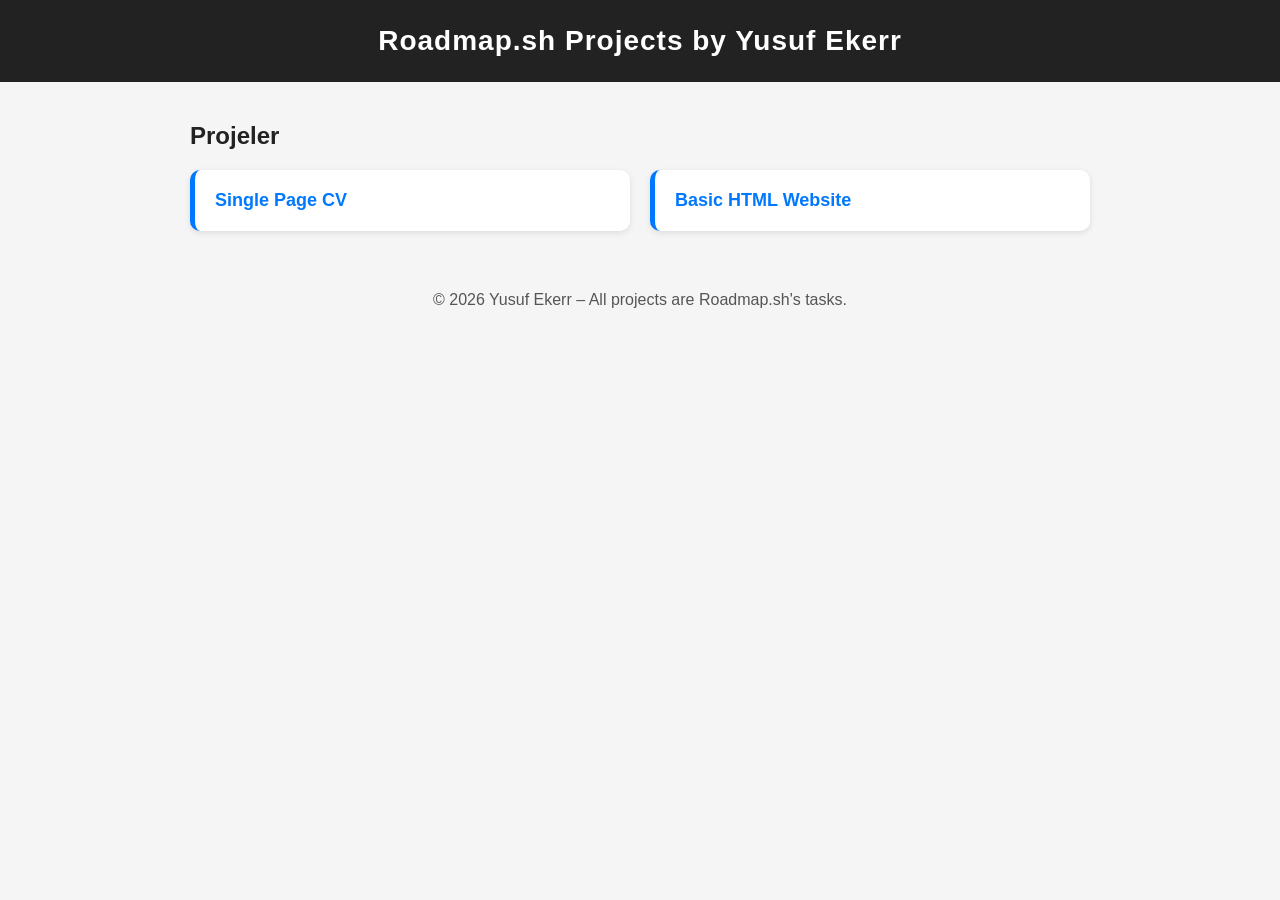
<file: index.html>
<!DOCTYPE html>
<html lang="tr">
<head>
    <meta charset="UTF-8">
    <meta name="viewport" content="width=device-width, initial-scale=1.0">
    <title>Yusuf Ekerr | Roadmap.sh Projects</title>
    <style>
        body {
            margin: 0;
            font-family: Arial, sans-serif;
            background: #f5f5f5;
            color: #222;
        }

        header {
            background: #222;
            color: #fff;
            padding: 25px 0;
            text-align: center;
        }

        h1 {
            margin: 0;
            font-size: 28px;
            letter-spacing: 1px;
        }

        .container {
            max-width: 900px;
            margin: 40px auto;
            padding: 0 20px;
        }

        .project-list {
            display: grid;
            grid-template-columns: repeat(auto-fit, minmax(250px, 1fr));
            gap: 20px;
        }

        .project {
            background: #fff;
            padding: 20px;
            border-radius: 10px;
            box-shadow: 0 2px 6px rgba(0,0,0,0.1);
            transition: 0.2s;
            border-left: 5px solid #0078ff;
        }

        .project:hover {
            transform: translateY(-4px);
            box-shadow: 0 4px 12px rgba(0,0,0,0.15);
        }

        .project a {
            text-decoration: none;
            color: #0078ff;
            font-weight: bold;
            font-size: 18px;
        }

        footer {
            text-align: center;
            padding: 20px;
            margin-top: 40px;
            color: #555;
        }
    </style>
</head>
<body>

<header>
    <h1>Roadmap.sh Projects by Yusuf Ekerr</h1>
</header>

<div class="container">
    <h2>Projeler</h2>

    <div class="project-list">

        <div class="project">
            <a href="singlepage_cv/">Single Page CV</a>
        </div>

        <div class="project">
            <a href="basic_HTMLwebsite/">Basic HTML Website</a>
        </div>
    </div>
</div>

<footer>
    © 2026 Yusuf Ekerr – All projects are Roadmap.sh's tasks.
</footer>

</body>
</html>
</file>
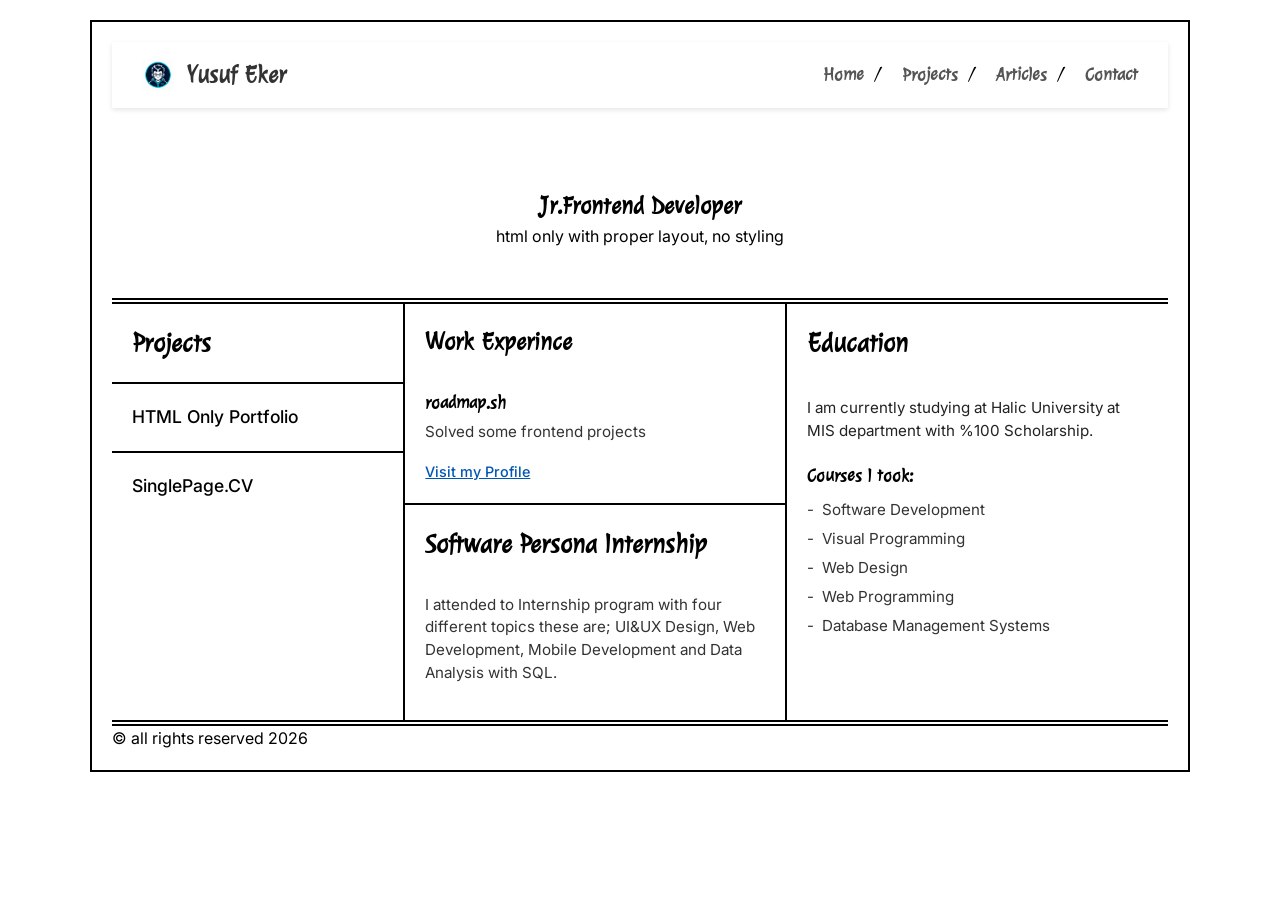
<file: basic_HTMLwebsite/index.html>
<!DOCTYPE html>
<html lang="en">
<head>
<meta charset="UTF-8">
<meta name="viewport" content="width=device-width, initial-scale=1.0">
<title>Yusuf Eker</title>
<link rel="stylesheet" href="style.css">
<link rel="icon" type="image/png" href="images/favicon.png">

<link rel="preconnect" href="https://fonts.googleapis.com">
<link rel="preconnect" href="https://fonts.gstatic.com" crossorigin>
<link href="https://fonts.googleapis.com/css2?family=Julee&family=Montserrat:ital,wght@0,100..900;1,100..900&display=swap" rel="stylesheet">
<link href="https://fonts.googleapis.com/css2?family=Architects+Daughter&family=Inter:wght@400;500;600;700&display=swap" rel="stylesheet">

</head>
<body>

<div class="container">

    <header>
        <nav class="navbar">
            <div class="nav-logo">
                <img src="images/favicon.png" alt="Yusuf Eker Logo" class="logo-img" />
                <span class="logo-text">Yusuf Eker</span>
            </div>

            <ul class="nav-menu">
                <li><a href="index.html">Home</a></li>
                <li><a href="projects.html">Projects</a></li>
                <li><a href="articles.html">Articles</a></li>
                <li><a href="contact.html">Contact</a></li>
            </ul>
        </nav>
    </header>

    <main>

        <section class="hero-section" id="home">
            <h1 class="hero-titke">Jr.Frontend Developer</h1>
            <p class="hero-subtitle">html only with proper layout, no styling</p>
        </section>

        <section class="main-portfolio-grid" id="projects">

            <div class="grid-column col-projects">
                <h2 class="column-title">Projects</h2>
                <div class="project-list">
                    <div class="project-item">HTML Only Portfolio</div>
                    <div class="project-item">SinglePage.CV</div>
                </div>
            </div>

            <div class="grid-column col-experience">
                <div class="experience-block top-block">
                    <h2 class="column title clean-title">Work Experince</h2>
                    <h3 class="block-subtitle">roadmap.sh</h3>
                    <p class="block-desc">Solved some frontend projects</p>
                    <a href="https://roadmap.sh/u/yusufeker" class="block-link">Visit my Profile</a>
                </div>
                <div class="experience-block">
                    <h2 class="column-title clean-title">Software Persona Internship</h2>
                    <p class="block-desc push-down">I attended to Internship program with four different topics these are;
                                                    UI&UX Design, Web Development, Mobile Development and Data Analysis with SQL.
                    </p>
                </div>
            </div>

            <div class="grid-column col-education">
                <h2 class="column-title clean-title spaced-title">Education</h2>
                <p class="education-text">I am currently studying at Halic University at MIS department with %100 Scholarship.</p>

                <h3 class="block-subtitle tight-subtitle">Courses I took:</h3>
                <ul class="courses-list">
                    <li>Software Development</li>
                    <li>Visual Programming</li>
                    <li>Web Design</li>
                    <li>Web Programming</li>
                    <li>Database Management Systems</li>
                </ul>
            </div>

        </section>
    </main>

    <footer id="contact">
        <p>&copy; all rights reserved 2026</p>
    </footer>

</div>

</body>
</html>
</file>
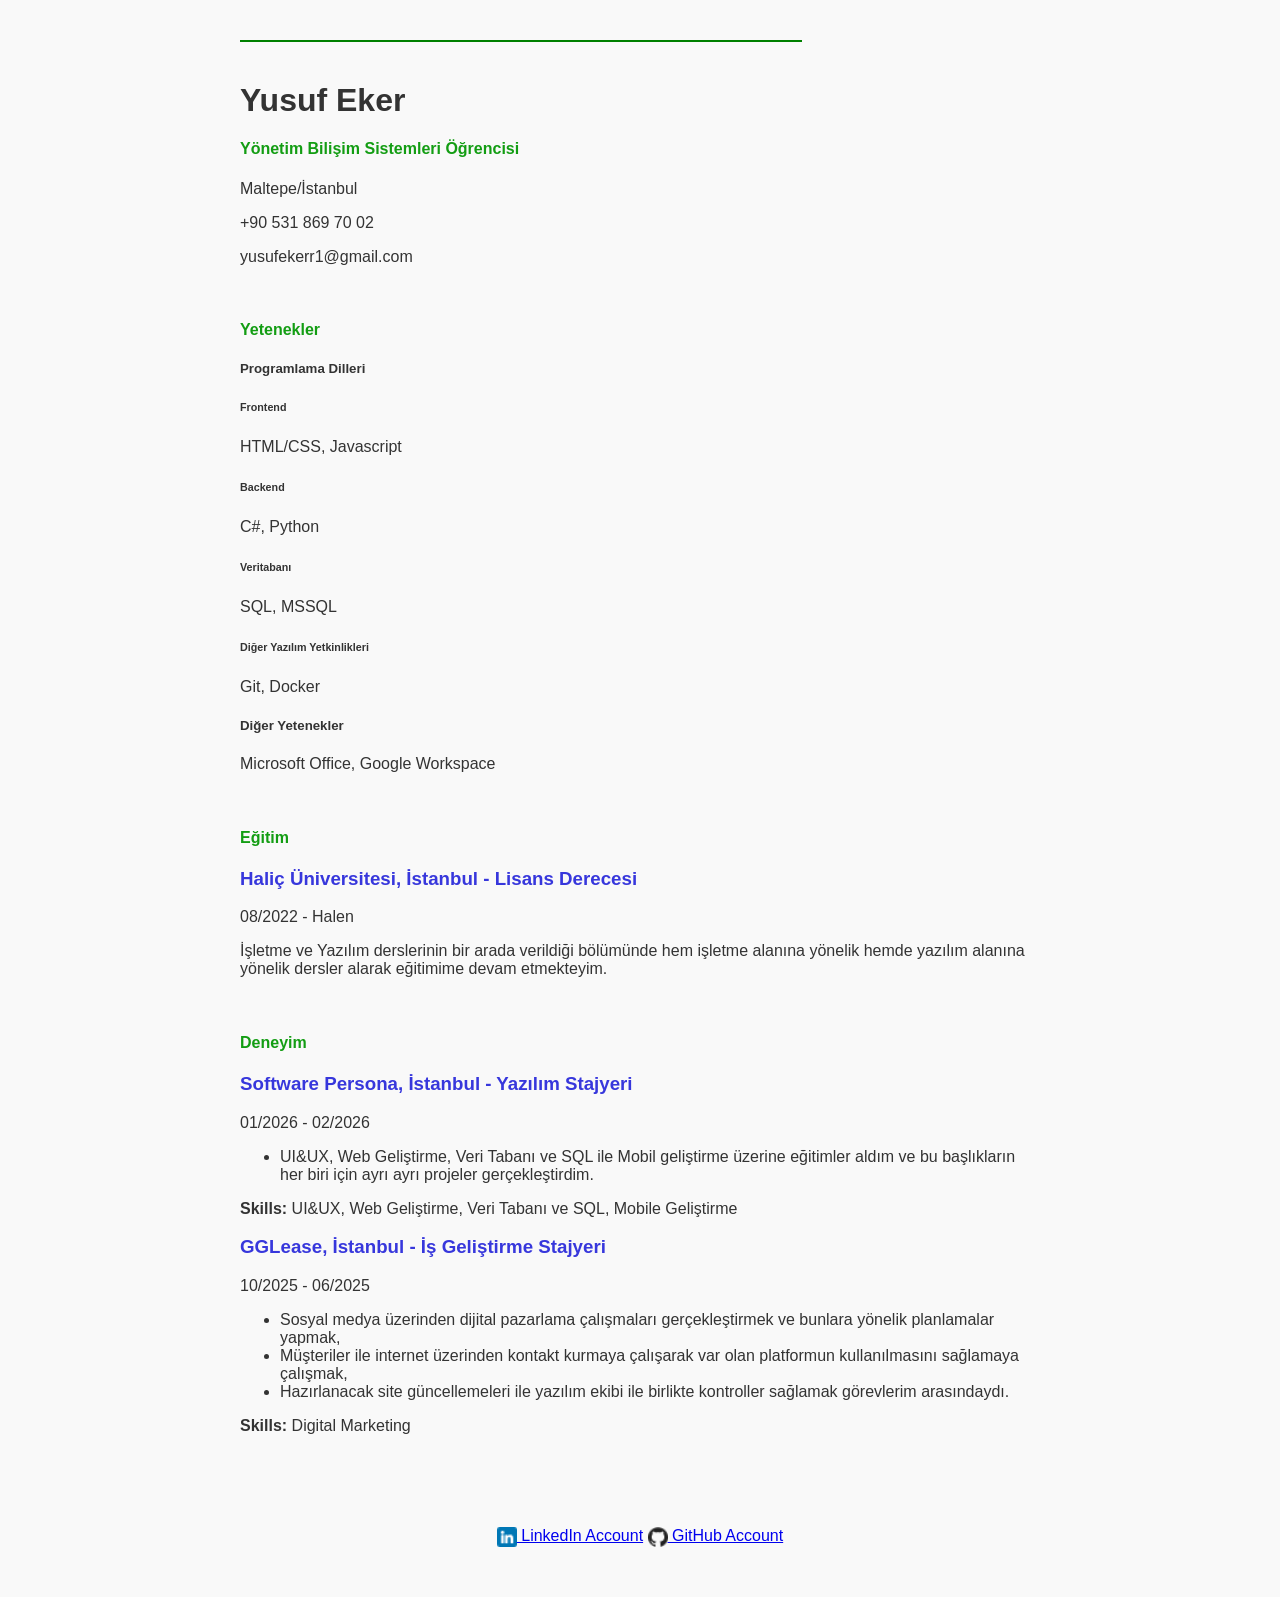
<file: singlepage_cv/index.html>
<!DOCTYPE html>
<html lang="tr">
<head>
<meta charset = "UTF-8">
<meta name="viewport" content="width=device-width, intial-scale=1.0">
<meta property="og:title" content="Yusuf Eker - Kişisel Web Sayfası">
<meta property="og:site_name" content="Yusuf Eker">
<link rel="stylesheet" href="styles.css">
<title>Yusuf Eker</title>
</head>
<body>
    <header>
    <hr>
    <h1>Yusuf Eker</h1>
    <h4>Yönetim Bilişim Sistemleri Öğrencisi</h4>
    <p>Maltepe/İstanbul</p>
    <p>+90 531 869 70 02</p>
    <p>yusufekerr1@gmail.com</p>
    </header>
    <br>
    <main>
        <section>
    <h4>Yetenekler</h4>
    <article>
        <h5>Programlama Dilleri</h5>
        <h6>Frontend</h6>
        <p>HTML/CSS, Javascript</p>
        <h6>Backend</h6>
        <p>C#, Python</p>
        <h6>Veritabanı</h6>
        <p>SQL, MSSQL</p>
        <h6>Diğer Yazılım Yetkinlikleri</h6>
        <p>Git, Docker</p>
        <h5>Diğer Yetenekler</h5>
        <p>Microsoft Office, Google Workspace</p>
    </article>
    </section>
    <br>
    <section>
        
    <h4>Eğitim</h4>
    <article>
    <h3>Haliç Üniversitesi, İstanbul - Lisans Derecesi</h3>
    <p>08/2022 - Halen</p>
    <p>İşletme ve Yazılım derslerinin bir arada verildiği bölümünde hem işletme alanına yönelik
        hemde yazılım alanına yönelik dersler alarak eğitimime devam etmekteyim. 
    </p>
</article>
    </section>
    <br>
    <section>
    <h4>Deneyim</h4>
    <article>
        <h3>Software Persona, İstanbul - Yazılım Stajyeri</h3>
        <p>01/2026 - 02/2026</p>
            <ul>
                <li>UI&UX, Web Geliştirme, Veri Tabanı ve SQL ile Mobil geliştirme üzerine eğitimler aldım ve bu başlıkların her biri için ayrı ayrı projeler gerçekleştirdim.</li>
            </ul>
            <p><strong>Skills:</strong> UI&UX, Web Geliştirme, Veri Tabanı ve SQL, Mobile Geliştirme</p>

        <h3>GGLease, İstanbul - İş Geliştirme Stajyeri</h3>
        <p>10/2025 - 06/2025</p>
            <ul>
                <li>Sosyal medya üzerinden dijital pazarlama çalışmaları gerçekleştirmek ve bunlara yönelik planlamalar yapmak,</li>
                <li>Müşteriler ile internet üzerinden kontakt kurmaya çalışarak var olan platformun kullanılmasını sağlamaya çalışmak,</li>
                <li>Hazırlanacak site güncellemeleri ile yazılım ekibi ile birlikte kontroller sağlamak görevlerim arasındaydı.</li>
            </ul>
                    <p><strong>Skills:</strong>  Digital Marketing</p>
    </article>
    </section>
    <br>
    <br>
    <footer>
    <a href="https://www.linkedin.com/in/yusuf-eker-8b9997253/" target="_blank"><img src=icons/linkedin.png alt="LinkedIn"> LinkedIn Account</a>
    <a href="https://github.com/Sartogan" target="_blank"><img src=icons/github.png alt="GitHub"> GitHub Account</a>
    </footer>
   </main>
</body>

</html>
</file>
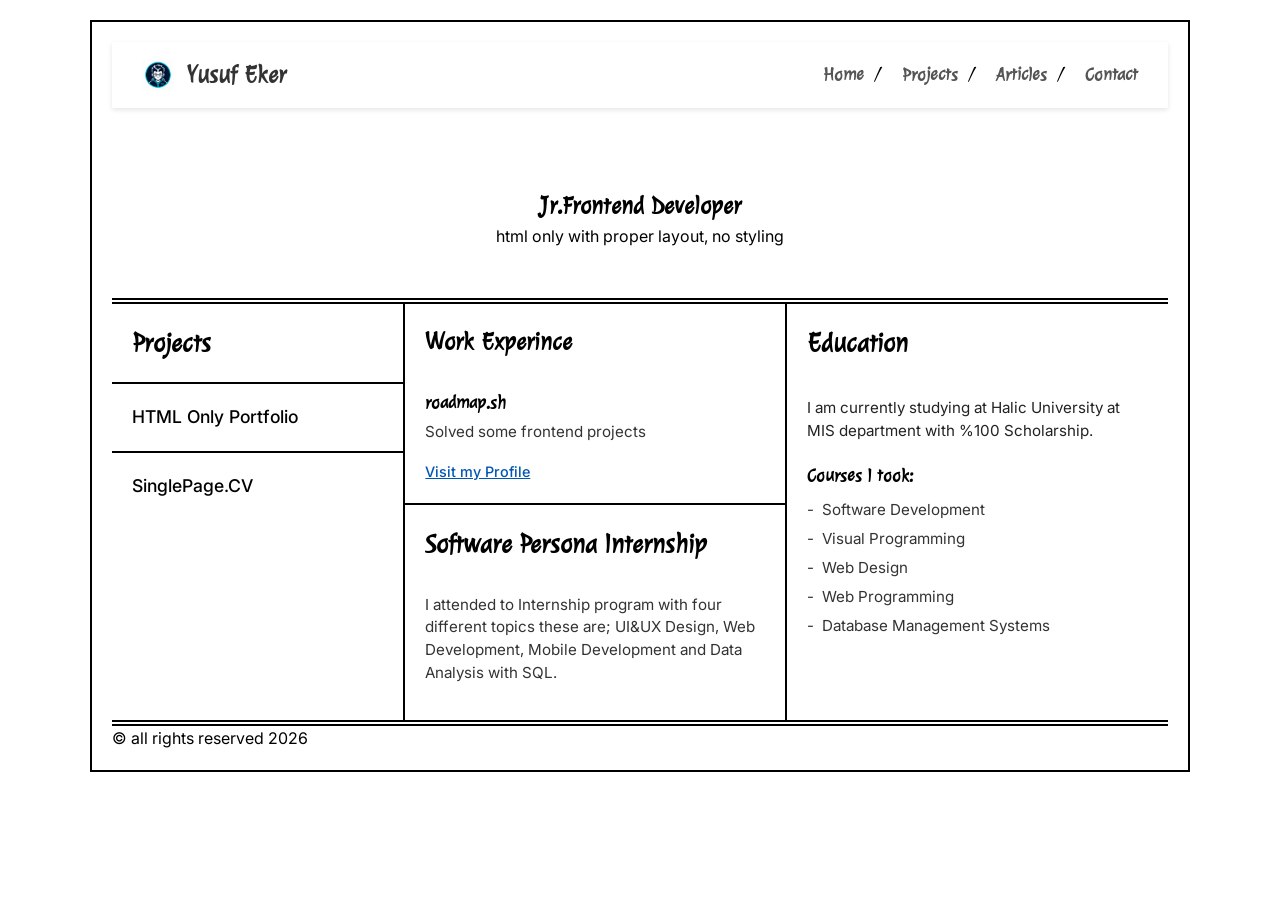
<file: basic_HTMLwebsite/home.html>
<!DOCTYPE html>
<html lang="en">
<head>
<meta charset="UTF-8">
<meta name="viewport" content="width=device-width, initial-scale=1.0">
<title>Yusuf Eker</title>
<link rel="stylesheet" href="style.css">
<link rel="icon" type="image/png" href="images/favicon.png">

<link rel="preconnect" href="https://fonts.googleapis.com">
<link rel="preconnect" href="https://fonts.gstatic.com" crossorigin>
<link href="https://fonts.googleapis.com/css2?family=Julee&family=Montserrat:ital,wght@0,100..900;1,100..900&display=swap" rel="stylesheet">
<link href="https://fonts.googleapis.com/css2?family=Architects+Daughter&family=Inter:wght@400;500;600;700&display=swap" rel="stylesheet">

</head>
<body>

<div class="container">

    <header>
        <nav class="navbar">
            <div class="nav-logo">
                <img src="images/favicon.png" alt="Yusuf Eker Logo" class="logo-img" />
                <span class="logo-text">Yusuf Eker</span>
            </div>

            <ul class="nav-menu">
                <li><a href="#home">Home</a></li>
                <li><a href="projects.html">Projects</a></li>
                <li><a href="articles.html">Articles</a></li>
                <li><a href="contact.html">Contact</a></li>
            </ul>
        </nav>
    </header>

    <main>

        <section class="hero-section" id="home">
            <h1 class="hero-titke">Jr.Frontend Developer</h1>
            <p class="hero-subtitle">html only with proper layout, no styling</p>
        </section>

        <section class="main-portfolio-grid" id="projects">

            <div class="grid-column col-projects">
                <h2 class="column-title">Projects</h2>
                <div class="project-list">
                    <div class="project-item">HTML Only Portfolio</div>
                    <div class="project-item">SinglePage.CV</div>
                </div>
            </div>

            <div class="grid-column col-experience">
                <div class="experience-block top-block">
                    <h2 class="column title clean-title">Work Experince</h2>
                    <h3 class="block-subtitle">roadmap.sh</h3>
                    <p class="block-desc">Solved some frontend projects</p>
                    <a href="https://roadmap.sh/u/yusufeker" class="block-link">Visit my Profile</a>
                </div>
                <div class="experience-block">
                    <h2 class="column-title clean-title">Software Persona Internship</h2>
                    <p class="block-desc push-down">I attended to Internship program with four different topics these are;
                                                    UI&UX Design, Web Development, Mobile Development and Data Analysis with SQL.
                    </p>
                </div>
            </div>

            <div class="grid-column col-education">
                <h2 class="column-title clean-title spaced-title">Education</h2>
                <p class="education-text">I am currently studying at Halic University at MIS department with %100 Scholarship.</p>

                <h3 class="block-subtitle tight-subtitle">Courses I took:</h3>
                <ul class="courses-list">
                    <li>Software Development</li>
                    <li>Visual Programming</li>
                    <li>Web Design</li>
                    <li>Web Programming</li>
                    <li>Database Management Systems</li>
                </ul>
            </div>

        </section>
    </main>

    <footer id="contact">
        <p>&copy; all rights reserved 2026</p>
    </footer>

</div>

</body>
</html>
</file>
<file: basic_HTMLwebsite/style.css>
* {
    box-sizing: border-box;
    margin: 0;
    padding: 0;
}

body {
    font-family: 'Inter', sans-serif;
    background-color: #ffffff;
    color: #000000;
    padding: 20px;
    line-height: 1.5;
}

 h1, h2, h3, .logo-text, .nav-menu {
      font-family: 'Julee', cursive;
    }

.container{
    max-width: 1100px;
    margin: 0 auto;
    border: 2px solid #000;
    padding: 20px;
    background-color: #fff;
}

/* -------------------------- */

header {
    padding-bottom: 30px;
}

.navbar {
    display: flex;
    justify-content: space-between;  /*aralık açmak için */
    align-items: center;
    flex-wrap: wrap;
    gap: 15px;
    padding: 15px 30px;
    background-color: #ffffff;
    box-shadow: 0 2px 5px rgba(0,0,0,0.1); /*gölge efekti */
}

.nav-logo {
    display: flex;
    align-items: center;
    gap: 12px;
}

.logo-img {
    width: 32px;
    height: 32px;
    object-fit: contain;
}

.logo-text {
    font-weight: bold;
    font-size: 1.5rem;
    color: #333;
}

.nav-menu {
    display: flex;
    list-style: none;
    gap: 20px;
    margin: 0;
    padding: 0;
    font-size: 1.1rem;
}

.nav-menu li {
    display: flex;
    align-items: center;
}

.nav-menu li:not(:last-child)::after {
    content: "/";
    margin-left: 10px;
    color: #000;
}

.nav-menu a {
    text-decoration: none;
    color: #555;
    font-weight: bold;
    transition: opacity 0.2s;
}

.nav-menu a:hover {
    opacity: 0.6;
}

/* --------------------- */

.hero-section {
    text-align: center;
    padding: 50px 10px;
}

.hero-title {
    font-size: 3.5rem;
    font-weight: normal;
    margin-bottom: 10px;
}

.hero subtitle {
    font-size: 1.1rem;
    color: #666;
}

/* -------------------- */

.main-portfolio-grid {
    display: grid;
    grid-template-columns: 1fr 1.3fr 1.3fr;
    border-top: 6px double #000;
    border-bottom: 6px double #000;
}

.grid-column {
    display: flex;
    flex-direction: column;
}

.column-title {
    font-size: 1.6rem;
    padding: 20px;
    border-bottom: 2px solid #000;
}

/* ------------ */

.clean-title {
    padding: 0 0 15px 0;
    border-bottom: none;
}

.spaced-title {
    margin-bottom: 20px;
}

/* -------------------------- */

.col-projects {
    border-right: 2px solid #000;
}

.project-list {
    display: flex;
    flex-direction: column;
    height: 100%;
}

.project-item {
    padding: 20px;
    border-bottom: 2px solid #000;
    font-size: 1.1rem;
    font-weight: 500;
}

.project-item:last-child {
    border-bottom: none;
}

/* --------------- */

.col-experience {
    border-right: 2px solid #000;
}

.experience-block {
    padding: 20px;
    flex: 1;
}

.experience-block.top-block {
    border-bottom: 2px solid #000;
}

.block-subtitle {
    font-weight: bold;
    font-size: 1.1rem;
    margin-top: 15px;
    margin-bottom: 5px;
}

.block-desc {
    font-size: 0.95rem;
    color: #333;
    margin-bottom: 15px;
}

.push-down {
    margin-top: 15px;
}

.block-link {
    display: inline-block;
    color: #0056b3;
    text-decoration: underline;
    font-size: 0.9rem;
    font-weight: 500;
}

/* ------------------------------ */

.col-education {
    padding: 20px;
}

.education-text {
    font-size: 0.95rem;
    margin-bottom: 20px;
    color: #222;
}

.tight-subtitle {
    margin-top: 0;
    margin-bottom: 10px;
}

.courses-list {
    list-style-type: none;
    font-size: 0.95rem;
    color: #333;
}

.courses-list li {
    margin-bottom: 6px;
    position: relative;
    padding-left: 15px;
}

.courses-list li::before {
    content: "-";
    position: absolute;
    left: 0;
}

/* ------------------------ */

.footer {
    text-align: center;
    padding: 30px 10px 10px 10px;
    font-family: 'Julee', cursive;
    font-size: 1.2rem;
}

/* ----------------------- */

@media (max-width: 768px) {
    .main-portfolio-grid {
        grid-template-columns: 1fr;
    }

    .col-projects, .col-experince {
        border-right: none;
        grid-template-columns: 1fr;
    }

    .hero-title {
        font-size: 2.5rem;
    }
}
</file>
<file: singlepage_cv/styles.css>
:root {
  --primary-bg: #f9f9f9;
  --primary-text: #333;
  --accent-blue: rgb(55, 55, 220);
  --accent-green: rgb(19, 157, 19);
}

body {
    margin: 30px;
    font-family: Arial, sans-serif;
      background-color: var(--primary-bg);
  color: var(--primary-text);
}

header, main, footer {
    max-width: 800px;
    margin: auto;
}
@media (prefers-color-scheme: dark) {
  :root {
    --primary-bg: #121212;
    --primary-text: #f0f0f0;
    --accent-blue: #90caf9;
    --accent-green: #90caf9;
  }
}
@media (max-width: 600px) {
  body {
    margin: 10px;
    font-size: 16px;
  }
  header, main, footer {
    max-width: 100%;
    padding: 0 5px;
  }
}

hr {
    border: 1px solid green;
    margin: 40px 0;
    width: 70%;
}

h1 {
    color: #333;
}

h3 {
    color: var(--accent-blue);
}

h4 {
    color: var(--accent-green);
}

footer {
  margin-top: 40px;
  padding-bottom: 20px;
  text-align: center;
}
footer a img {
  width: 20px;
  vertical-align: middle;
  transition: transform 0.3s ease;
}
footer a:hover img {
  transform: scale(1.2);
}
</file>
